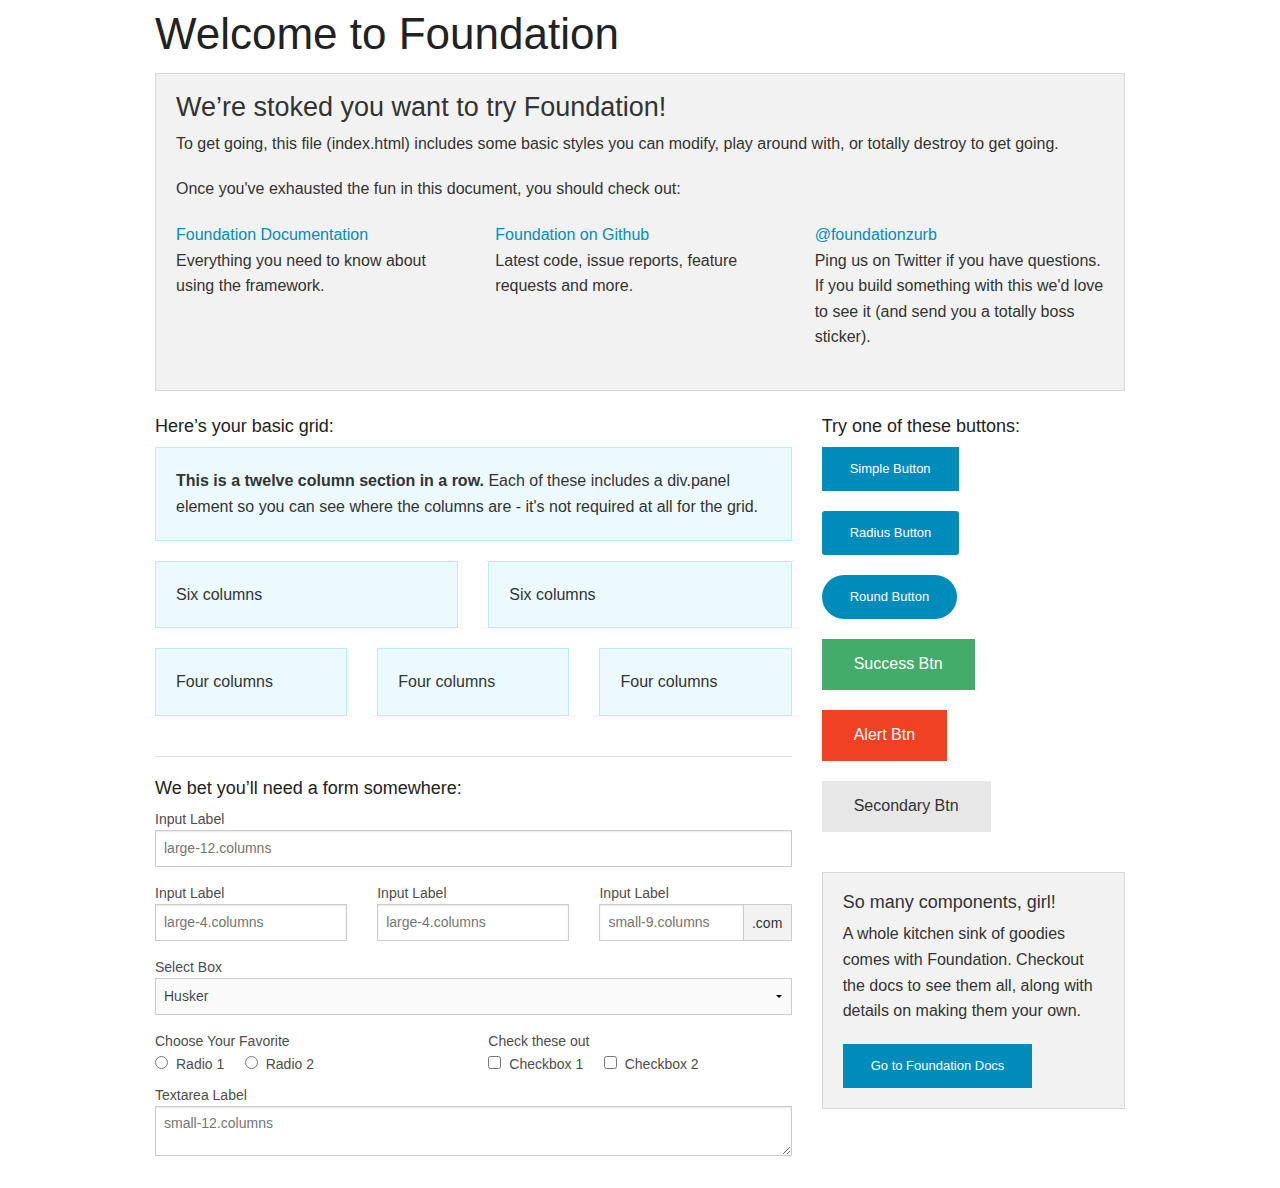
<file: public/foundation-5.4.0/index.html>
<!doctype html>
<html class="no-js" lang="en">
  <head>
    <meta charset="utf-8" />
    <meta name="viewport" content="width=device-width, initial-scale=1.0" />
    <title>Foundation | Welcome</title>
    <link rel="stylesheet" href="css/foundation.css" />
    <script src="js/vendor/modernizr.js"></script>
  </head>
  <body>
    
    <div class="row">
      <div class="large-12 columns">
        <h1>Welcome to Foundation</h1>
      </div>
    </div>
    
    <div class="row">
      <div class="large-12 columns">
      	<div class="panel">
	        <h3>We&rsquo;re stoked you want to try Foundation! </h3>
	        <p>To get going, this file (index.html) includes some basic styles you can modify, play around with, or totally destroy to get going.</p>
	        <p>Once you've exhausted the fun in this document, you should check out:</p>
	        <div class="row">
	        	<div class="large-4 medium-4 columns">
	    		<p><a href="http://foundation.zurb.com/docs">Foundation Documentation</a><br />Everything you need to know about using the framework.</p>
	    	</div>
	        	<div class="large-4 medium-4 columns">
	        		<p><a href="http://github.com/zurb/foundation">Foundation on Github</a><br />Latest code, issue reports, feature requests and more.</p>
	        	</div>
	        	<div class="large-4 medium-4 columns">
	        		<p><a href="http://twitter.com/foundationzurb">@foundationzurb</a><br />Ping us on Twitter if you have questions. If you build something with this we'd love to see it (and send you a totally boss sticker).</p>
	        	</div>        
					</div>
      	</div>
      </div>
    </div>

    <div class="row">
      <div class="large-8 medium-8 columns">
        <h5>Here&rsquo;s your basic grid:</h5>
        <!-- Grid Example -->

        <div class="row">
          <div class="large-12 columns">
            <div class="callout panel">
              <p><strong>This is a twelve column section in a row.</strong> Each of these includes a div.panel element so you can see where the columns are - it's not required at all for the grid.</p>
            </div>
          </div>
        </div>
        <div class="row">
          <div class="large-6 medium-6 columns">
            <div class="callout panel">
              <p>Six columns</p>
            </div>
          </div>
          <div class="large-6 medium-6 columns">
            <div class="callout panel">
              <p>Six columns</p>
            </div>
          </div>
        </div>
        <div class="row">
          <div class="large-4 medium-4 small-4 columns">
            <div class="callout panel">
              <p>Four columns</p>
            </div>
          </div>
          <div class="large-4 medium-4 small-4 columns">
            <div class="callout panel">
              <p>Four columns</p>
            </div>
          </div>
          <div class="large-4 medium-4 small-4 columns">
            <div class="callout panel">
              <p>Four columns</p>
            </div>
          </div>
        </div>
        
        <hr />
                
        <h5>We bet you&rsquo;ll need a form somewhere:</h5>
        <form>
				  <div class="row">
				    <div class="large-12 columns">
				      <label>Input Label</label>
				      <input type="text" placeholder="large-12.columns" />
				    </div>
				  </div>
				  <div class="row">
				    <div class="large-4 medium-4 columns">
				      <label>Input Label</label>
				      <input type="text" placeholder="large-4.columns" />
				    </div>
				    <div class="large-4 medium-4 columns">
				      <label>Input Label</label>
				      <input type="text" placeholder="large-4.columns" />
				    </div>
				    <div class="large-4 medium-4 columns">
				      <div class="row collapse">
				        <label>Input Label</label>
				        <div class="small-9 columns">
				          <input type="text" placeholder="small-9.columns" />
				        </div>
				        <div class="small-3 columns">
				          <span class="postfix">.com</span>
				        </div>
				      </div>
				    </div>
				  </div>
				  <div class="row">
				    <div class="large-12 columns">
				      <label>Select Box</label>
				      <select>
				        <option value="husker">Husker</option>
				        <option value="starbuck">Starbuck</option>
				        <option value="hotdog">Hot Dog</option>
				        <option value="apollo">Apollo</option>
				      </select>
				    </div>
				  </div>
				  <div class="row">
				    <div class="large-6 medium-6 columns">
				      <label>Choose Your Favorite</label>
				      <input type="radio" name="pokemon" value="Red" id="pokemonRed"><label for="pokemonRed">Radio 1</label>
				      <input type="radio" name="pokemon" value="Blue" id="pokemonBlue"><label for="pokemonBlue">Radio 2</label>
				    </div>
				    <div class="large-6 medium-6 columns">
				      <label>Check these out</label>
				      <input id="checkbox1" type="checkbox"><label for="checkbox1">Checkbox 1</label>
				      <input id="checkbox2" type="checkbox"><label for="checkbox2">Checkbox 2</label>
				    </div>
				  </div>
				  <div class="row">
				    <div class="large-12 columns">
				      <label>Textarea Label</label>
				      <textarea placeholder="small-12.columns"></textarea>
				    </div>
				  </div>
				</form>
      </div>     

      <div class="large-4 medium-4 columns">
			  <h5>Try one of these buttons:</h5>
			  <p><a href="#" class="small button">Simple Button</a><br/>
        <a href="#" class="small radius button">Radius Button</a><br/>
        <a href="#" class="small round button">Round Button</a><br/>            
        <a href="#" class="medium success button">Success Btn</a><br/>
        <a href="#" class="medium alert button">Alert Btn</a><br/>
        <a href="#" class="medium secondary button">Secondary Btn</a></p>           
				<div class="panel">
        	<h5>So many components, girl!</h5>
        	<p>A whole kitchen sink of goodies comes with Foundation. Checkout the docs to see them all, along with details on making them your own.</p>
        	<a href="http://foundation.zurb.com/docs/" class="small button">Go to Foundation Docs</a>          
        </div>
      </div>
    </div>
    
    <script src="js/vendor/jquery.js"></script>
    <script src="js/foundation.min.js"></script>
    <script>
      $(document).foundation();
    </script>
  </body>
</html>
</file>
